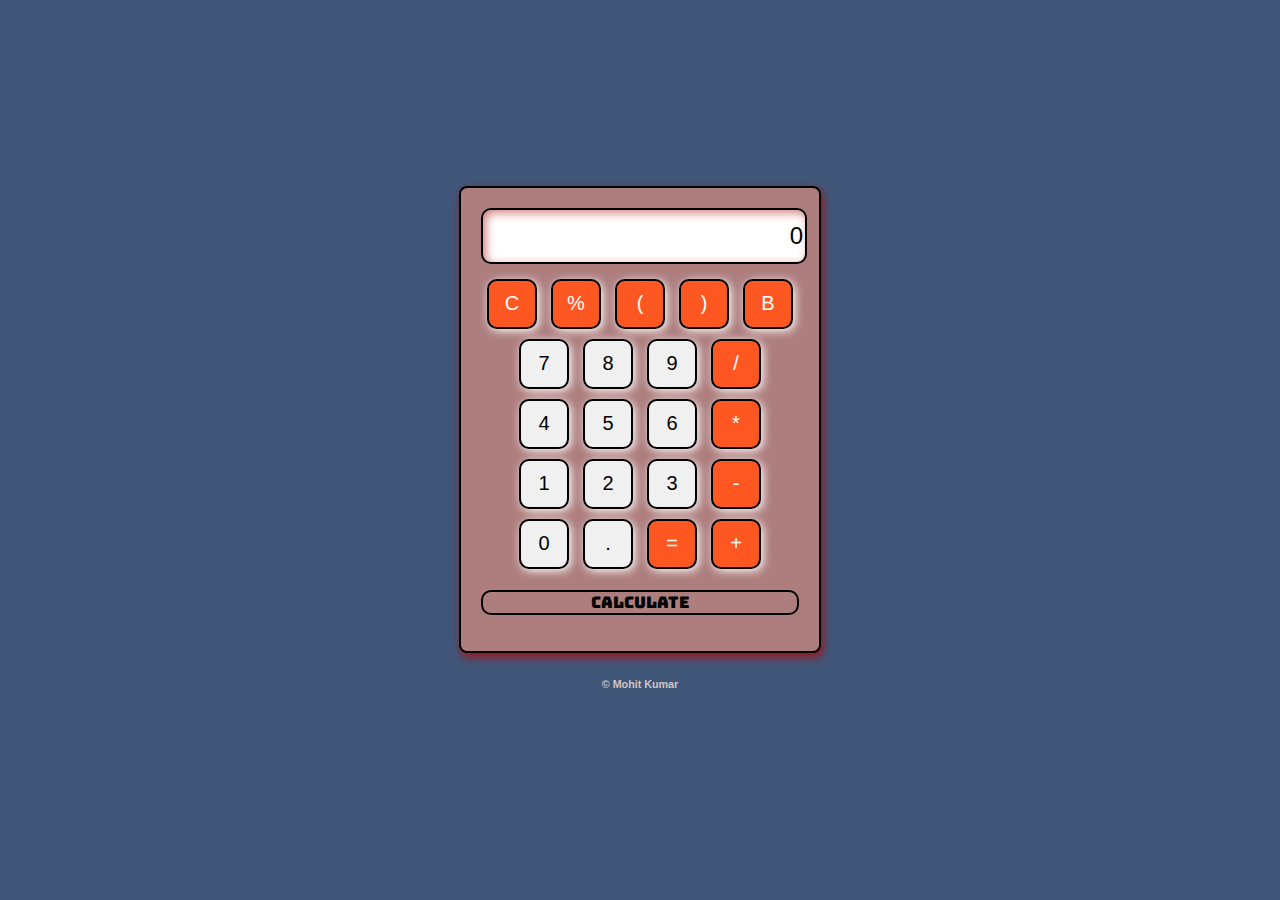
<file: Task3/index.html>
<!DOCTYPE html>
<html lang="en">
<head>
    <meta charset="UTF-8">
    <meta name="viewport" content="width=device-width, initial-scale=1.0">
    <link rel="stylesheet" href="style.css">
    <title>Calculator</title>
</head>
<body>
    <div class="calculator">
        <input type="text" id="display" readonly>
        <div class="buttons">
            <button class="operator" onclick="clearDisplay()">C</button>
            <button class="operator" onclick="appendToDisplay('%')">%</button>
            <button class="operator" onclick="appendToDisplay('(')">(</button>
            <button class="operator" onclick="appendToDisplay(')')">)</button>
            <button class="operator" onclick="backspace()">B</button>
            <br>

            <button onclick="appendToDisplay('7')">7</button>
            <button onclick="appendToDisplay('8')">8</button>
            <button onclick="appendToDisplay('9')">9</button>
            <button class="operator" onclick="appendToDisplay('/')">/</button><br>

            <button onclick="appendToDisplay('4')">4</button>
            <button onclick="appendToDisplay('5')">5</button>
            <button onclick="appendToDisplay('6')">6</button>
            <button class="operator" onclick="appendToDisplay('*')">*</button><br>
            <button onclick="appendToDisplay('1')">1</button>
            <button onclick="appendToDisplay('2')">2</button>
            <button onclick="appendToDisplay('3')">3</button>
            <button class="operator" onclick="appendToDisplay('-')">-</button><br>
            <button onclick="appendToDisplay('0')">0</button>
            <button onclick="appendToDisplay('.')">.</button>
            <button class="operator" onclick="calculate()">=</button>
            <button class="operator" onclick="appendToDisplay('+')">+</button>
            <p onclick="calculate()"> Calculate</p>
        </div>
    </div>
    <div>
        <h6>&copy Mohit Kumar</h6>
    </div>
    <script src="script.js"></script>
</body>
</html>
</file>
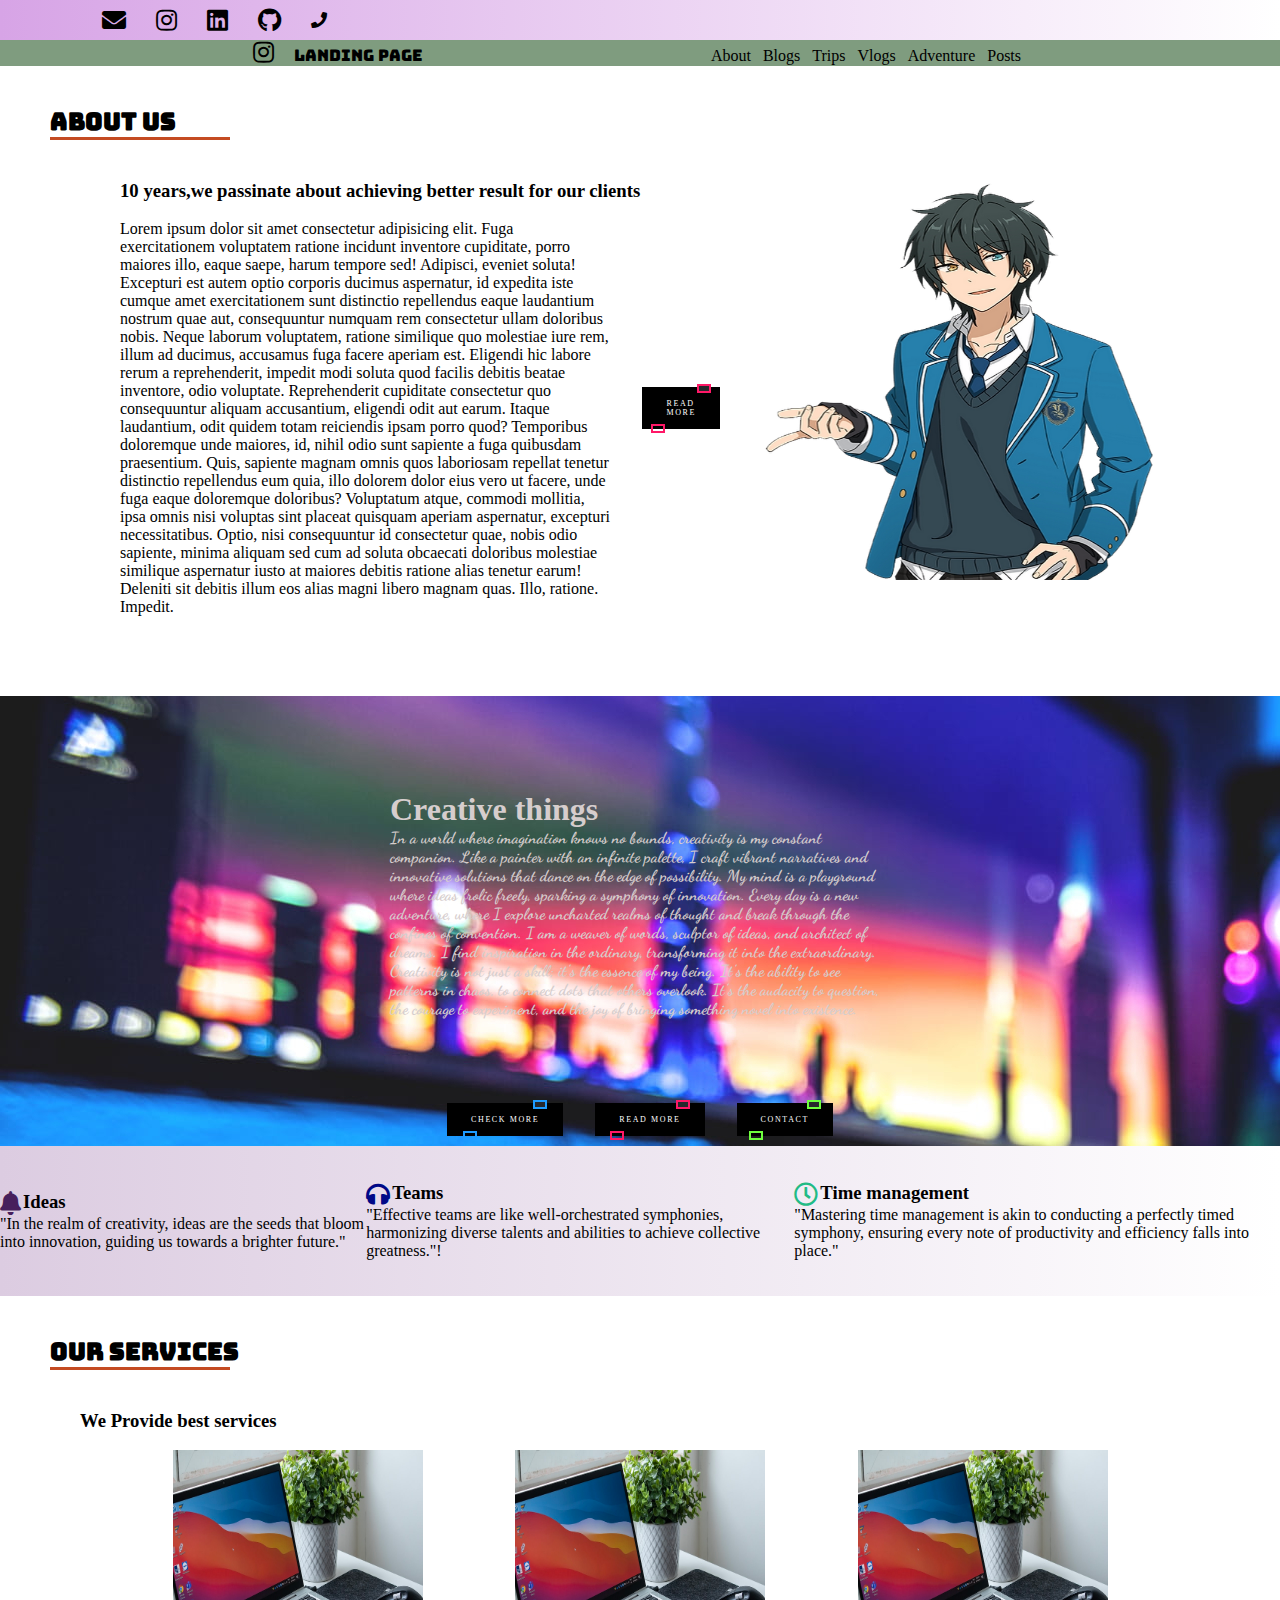
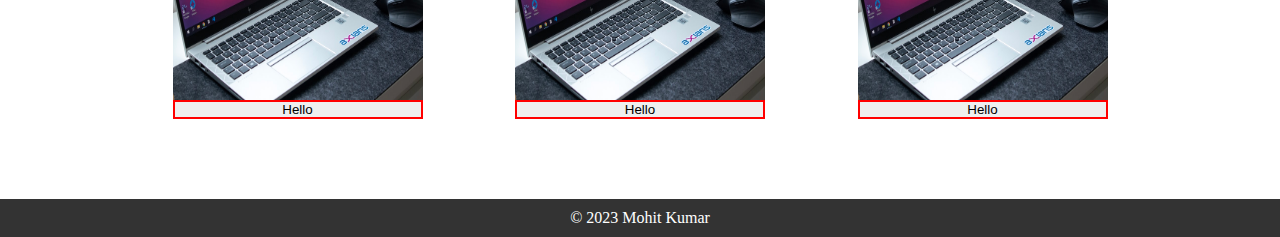
<file: Task2/index2.html>
<!DOCTYPE html>
<html lang="en">

<head>
    <meta charset="UTF-8">
    <meta name="viewport" content="width=device-width, initial-scale=1.0">
    <link rel="stylesheet" href="style.css">
    <link rel="stylesheet" href="https://cdnjs.cloudflare.com/ajax/libs/font-awesome/5.15.4/css/all.min.css">

    <title>Document</title>
</head>

<body>
    <div class="wrapper">
        <header>
            <nav>
                <div class="contact-header">
                    <ul>
                        <i class="fas fa-envelope"></i>
                        <i class="fab fa-instagram"></i>
                        <i class="fab fa-linkedin"></i>
                        <i class="fab fa-github"></i>
                        <i class="fas fa-phone"></i>
                    </ul>
                </div>
            </nav>
            <div class="contact-about">
                <div class="logo">
                    <i class="fab fa-instagram"></i>
                    <p>Landing Page</p>

                </div>
                <ul>
                    <li><a href="">About</a></li>
                    <li><a href="">Blogs</a></li>
                    <li><a href="">Trips</a></li>
                    <li><a href="">Vlogs</a></li>
                    <li><a href="">Adventure</a></li>
                    <li><a href="">Posts</a></li>

                </ul>
            </div>

        </header>
        <!--  -->
        
        <!-- ------------------------------------------------- -->
        <h2 style="font-family:bungee ; top: 40px;position: relative; left: 50px;">About US</h2>
        <div class="underline"></div>
        <div class="about-us">
            <div class="left">
                <h3>10 years,we passinate about achieving better result for our clients</h3>
                <br>
                <p style="max-width: 600px;" class="container">Lorem ipsum dolor sit amet consectetur adipisicing elit.
                    Fuga exercitationem voluptatem ratione
                    incidunt inventore cupiditate, porro maiores illo, eaque saepe, harum tempore sed! Adipisci, eveniet
                    soluta! Excepturi est autem optio corporis ducimus aspernatur, id expedita iste cumque amet
                    exercitationem sunt distinctio repellendus eaque laudantium nostrum quae aut, consequuntur numquam
                    rem consectetur ullam doloribus nobis. Neque laborum voluptatem, ratione similique quo molestiae
                    iure rem, illum ad ducimus, accusamus fuga facere aperiam est. Eligendi hic labore rerum a
                    reprehenderit, impedit modi soluta quod facilis debitis beatae inventore, odio voluptate.
                    Reprehenderit cupiditate consectetur quo consequuntur aliquam accusantium, eligendi odit aut earum.
                    Itaque laudantium, odit quidem totam reiciendis ipsam porro quod? Temporibus doloremque unde
                    maiores, id, nihil odio sunt sapiente a fuga quibusdam praesentium. Quis, sapiente magnam omnis quos
                    laboriosam repellat tenetur distinctio repellendus eum quia, illo dolorem dolor eius vero ut facere,
                    unde fuga eaque doloremque doloribus? Voluptatum atque, commodi mollitia, ipsa omnis nisi voluptas
                    sint placeat quisquam aperiam aspernatur, excepturi necessitatibus. Optio, nisi consequuntur id
                    consectetur quae, nobis odio sapiente, minima aliquam sed cum ad soluta obcaecati doloribus
                    molestiae similique aspernatur iusto at maiores debitis ratione alias tenetur earum! Deleniti sit
                    debitis illum eos alias magni libero magnam quas. Illo, ratione. Impedit.
                    <a href="#" style="--color: #ff1867"><span>Read More</span><i></i></a>
                </p>

            </div>
            <div class="right">
                <img src="./School-Anime-Boy-PNG-Free-Download.png" alt="">
            </div>


        </div>
        <div class="section1">
            <div class="creative-para">
                <h1>Creative things </h1>
                <p style="font-family: 'Dancing Script', cursive; font-weight: bolder;">
                    In a world where imagination knows no bounds, creativity is my constant companion. Like a painter
                    with an infinite palette, I craft vibrant narratives and innovative solutions that dance on the edge
                    of possibility. My mind is a playground where ideas frolic freely, sparking a symphony of
                    innovation.

                    Every day is a new adventure, where I explore uncharted realms of thought and break through the
                    confines of convention. I am a weaver of words, sculptor of ideas, and architect of dreams. I find
                    inspiration in the ordinary, transforming it into the extraordinary.

                    Creativity is not just a skill; it's the essence of my being. It's the ability to see patterns in
                    chaos, to connect dots that others overlook. It's the audacity to question, the courage to
                    experiment, and the joy of bringing something novel into existence.</p>
            </div>
            <div class="container">
                <a href="#" style="--color: #1e9bff"><span>Check more</span><i></i></a>
                <a href="#" style="--color: #ff1867"><span>Read More</span><i></i></a>
                <a href="#" style="--color: #6eff3e"><span>Contact </span><i></i></a>
            </div>
        </div>
        <!--  -->
        <div class="section2">
            <div>
                <div class="section-2">
                    <i class="fas fa-bell"></i>
                    <h3>Ideas</h3>
                </div>
                <p>"In the realm of creativity, ideas are the seeds that bloom into innovation, guiding us towards a
                    brighter future."</p>
            </div>
            <div class="section-2">
                <div>
                    <div class="section-2">
                        <i class="fas fa-headphones"></i>
                        <h3>Teams</h3>
                    </div>
                    <p>"Effective teams are like well-orchestrated symphonies, harmonizing diverse talents and abilities
                        to achieve collective greatness."!</p>
                </div>
            </div>
            <div class="section-2">
                <div>
                    <div class="section-2">
                        <i class="far fa-clock"></i>
                        <h3>Time management</h3>
                    </div>
                    <p>"Mastering time management is akin to conducting a perfectly timed symphony, ensuring every note
                        of productivity and efficiency falls into place."</p>
                </div>
            </div>
        </div>
        <!-- ------------------ -->

        <h2 style="font-family:bungee ; top: 40px;position: relative; left: 50px;">OUR SERVICES</h2>
        <div class="underline"></div>
        <div class="services">
            <div class="left">
                <h3>We Provide best services</h3>
                <br>
                <div class="grid">

                   <div class="btn">
                    <img src="./img1.jpeg" alt="">
                    <button>Hello</button>
                   </div>

                   <div class="btn">
                    <img src="./img1.jpeg" alt="">
                    <button>Hello</button>
                   </div>

                   <div class="btn">
                    <img src="./img1.jpeg" alt="">
                    <button>Hello</button>
                   </div>

               </div>
                   
                </div>

            </div>
           

        </div>


    </div>

    <footer>
        <p>&copy; 2023 Mohit Kumar</p>
    </footer>
</body>

</html>
</file>
<file: Task3/style.css>
@import url('https://fonts.googleapis.com/css2?family=Bungee&family=Nanum+Myeongjo&display=swap');

body {
    display: flex;
    flex-direction: column;
    justify-content: center;
    align-items: center;
    height: 100vh;
    margin: 0;
    background-color: #405679;
}

.calculator {
    background-color: #ae7e7e;
    border: 2px solid black;
    border-radius: 8px;
    box-shadow: 2px 4px 8px rgba(168, 15, 15, 0.941);
    padding: 20px;
    text-align: center;
}

input[type="text"] {
    width: 100%;
    height: 50px;
    font-size: 24px;
    border: 2px solid black;
    border-radius: 10px;
    margin-bottom: 10px;
    text-align: right;
    box-shadow: inset 3px 3px 10px rgba(169, 14, 14, 0.518);
}
h6{
    color: rgb(210, 196, 196);
    font-family:sans-serif;
}
button {
    width: 50px;
    height: 50px;
    font-size: 20px;
    margin: 5px;
    cursor: pointer;
    border: 2px solid black;
    border-radius: 10px;
    background-color: #f0f0f0;
    transition: all 0.2s ease-in-out;
    box-shadow: 2px 2px 10px rgb(255, 255, 255);
    
}

button:hover {
    background-color: #df7a7ae5;
    transform: scale(1.2);
    box-shadow: 2px 2px 10px black;
}

.operator {
    background-color: #ff5722;
    color: #fff;
}

p{
    font-family:bungee;
    border-radius: 10px;
    border: 2px solid rgb(0, 0, 0);
    transition: all 1s ease-in-out;
    
}
p:hover{
    transform: scale(0.8);
    background-color: aqua;
    box-shadow: 3px 3px 10px black;
}
</file>
<file: Task2/style.css>
@import url('https://fonts.googleapis.com/css2?family=Bungee&family=Nanum+Myeongjo&display=swap');

@import url('https://fonts.googleapis.com/css2?family=Nanum+Myeongjo&family=Pacifico&display=swap');

@import url('https://fonts.googleapis.com/css2?family=Bungee&family=Dancing+Script&family=Nanum+Myeongjo&display=swap');
@import url('https://fonts.googleapis.com/css2?family=Poppins:wght@100;300;400;500;600;700;800;900&display=swap');

*{
    box-sizing: border-box;
    padding: 0;
    margin: 0;
    max-width: 100vw;

}
nav{
    background-image: linear-gradient(to right, rgb(215, 164, 230),white);
}
.contact-header ul{
    display: flex;
    /* background-image: linear-gradient(to right, rgb(215, 164, 230),white); */
    margin: 20px;
    padding: 2px;
    gap: 30px;
    align-items: center;
    max-width: 100vw;
    margin: 0 auto;
    list-style-type: none;
    height: 40px;
    position: relative;
    left: 100px;
    
}
.contact-header li {
    margin: auto;
   

}
.contact-about .logo {
    display: flex;
    justify-content: space-between;
    align-items: baseline;

}
.contact-about {
    display: flex;
    justify-content:space-evenly;
    align-items: baseline;
    gap: 30px;
    background-color: rgb(127, 156, 127);
   

}
.contact-about ul {
    display: flex;
    /* justify-content: flex-start; */
    /* align-items: baseline; */
    list-style: none;
    right: 50px;

}
.contact-about a{
    text-decoration: none;
    margin: 3px;
    padding: 3px;
    color: black;
}
.logo img{
    height: 30px;
    padding: 2px;
}
.logo {
/* display: flex; */
gap: 20px;
text-transform: uppercase;
/* justify-content: center; */
/* align-items: center; */
font-family: 'Bungee', cursive;
left: 20px;

}
.section1{
    background-image: url(./wallpaperflare.com_wallpaper\ \(16\).jpg);
    
    height:50vh;
    width: 100vw;
    display: flex;
    justify-content: center;
    align-items: center;
    flex-direction: column;



}
.creative-para{
max-width: 500px;
left: 30px;
margin: auto;
color: rgb(214, 205, 205);
}
.section2{
    display: flex;
    background-image: linear-gradient(to right, rgb(220, 204, 225),white);
    height: 150px;
    align-items: baseline;
    justify-content: space-evenly;


}
.fa-envelope {
    font-size: 24px;
  }
.fa-instagram{
    font-size: 24px;
}
.fa-linkedin{
    font-size: 24px;

}
.fa-github {
    font-size: 24px; /* Adjust the size as needed */
    color: #000000; /* Change the color to your desired color */
  }
  
/* Button */
.container {
    display: flex;
    justify-content: center;
    align-items: center;
    gap: 2rem;
    /* background-color: aqua; */
  }
  .container a {
    position: relative;
    background: #000000;
    color: #000000;
    text-decoration: none;
    text-transform: uppercase;
    font-size: 0.5rem;
    letter-spacing: 0.1rem;
    padding: 0.75rem 1.5rem;
    transition: 0.5s;
    color: white;
    bottom: 10px;
  }
  .container a:hover {
    letter-spacing: 0.25rem;
    /* background: var(--color); */
    color: var(--color);
    box-shadow: 0 0 35px var(--color);
  }
  .container a::before {
    content: '';
    position: absolute;
    inset: 2px;
    /* background: #27282c; */
  }
  a span {
    position: relative;
    z-index: 1;
  }
  .container a i {
    position: absolute;
    inset: 0;
    display: block;
  }
  
  .container a i::before {
    content: '';
    position: absolute;
    top: -3.5px;
    left: 80%;
    width: 10px;
    height: 5px;
    border: 2px solid var(--color);
    background: #27282c;
    transform: translateX(-50%);
    transition: 0.5s;
  }
  
  .container a:hover i::before {
    left: 20%;
    width: 20px;
  }
  
  .container a i::after {
    content: '';
    position: absolute;
    bottom: -3.5px;
    left: 20%;
    width: 10px;
    height: 5px;
    border: 2px solid var(--color);
    /* background: #27282c; */
    transform: translateX(-50%);
    transition: 0.5s;
  }
  .container a:hover i::after {
    left: 80%;
    width: 20px;
  }
  .section2{
    display: flex;
    justify-content: center;
    align-items: center;
   
  }

  .section-2{
    display: flex;
    justify-content: space-around;
    max-width: max-content;
    gap: 2px;
  }
  .fa-bell {
    font-size: 24px;
    color: #471f5c; /* Change the color to your desired color */
  }
  .fa-headphones {
    font-size: 24px;
    color: #000987; /* Change the color to your desired color */
  }
  .fa-clock {
    font-size: 24px;
    color: #21bb85; /* Change the color to your desired color */
  }
  
  .underline{
    background-color: #c44b22;
    height: 3px;
    width: 180px;
    top: 40px;position: relative; left: 50px;
  }


  .about-us{
    display: flex;
    width: 100vw;
    /* height: 60vh; */
    padding: 80px;
    /* max-width: 400px; */
    justify-content: space-evenly;
    background-color: #ffffff;
    overflow: hidden;
  }
  .about-us img{
    height: 400px;
    width: 400px;
  }
  .services{
    /* display: flex; */
    /* flex-direction: column; */
    width: 100vw;
    padding: 80px;
    /* justify-content: space-evenly; */

  }
  .grid{
    display: flex;
    /* flex-direction: column; */
    justify-content: space-evenly;
  }
  .grid img{
    height: 250px;
    width:  250px;
  }
  .btn{
    display: flex;
    flex-direction: column;
    align-items: center;
  }
  .btn button{
    border: 2px solid red;
    width:250px;
  }
  .btn button:hover{
    background-color: aqua;
  }

i:hover{
    transform: scale(1.3);
    color: rgb(114, 6, 6);
    transition: all 0.2s ease-in-out;
}
a:hover{
    color: rgb(222, 202, 202);

}
footer {
    background-color: #333;
    color: white;
    text-align: center;
    padding: 10px 0;
}
</file>
